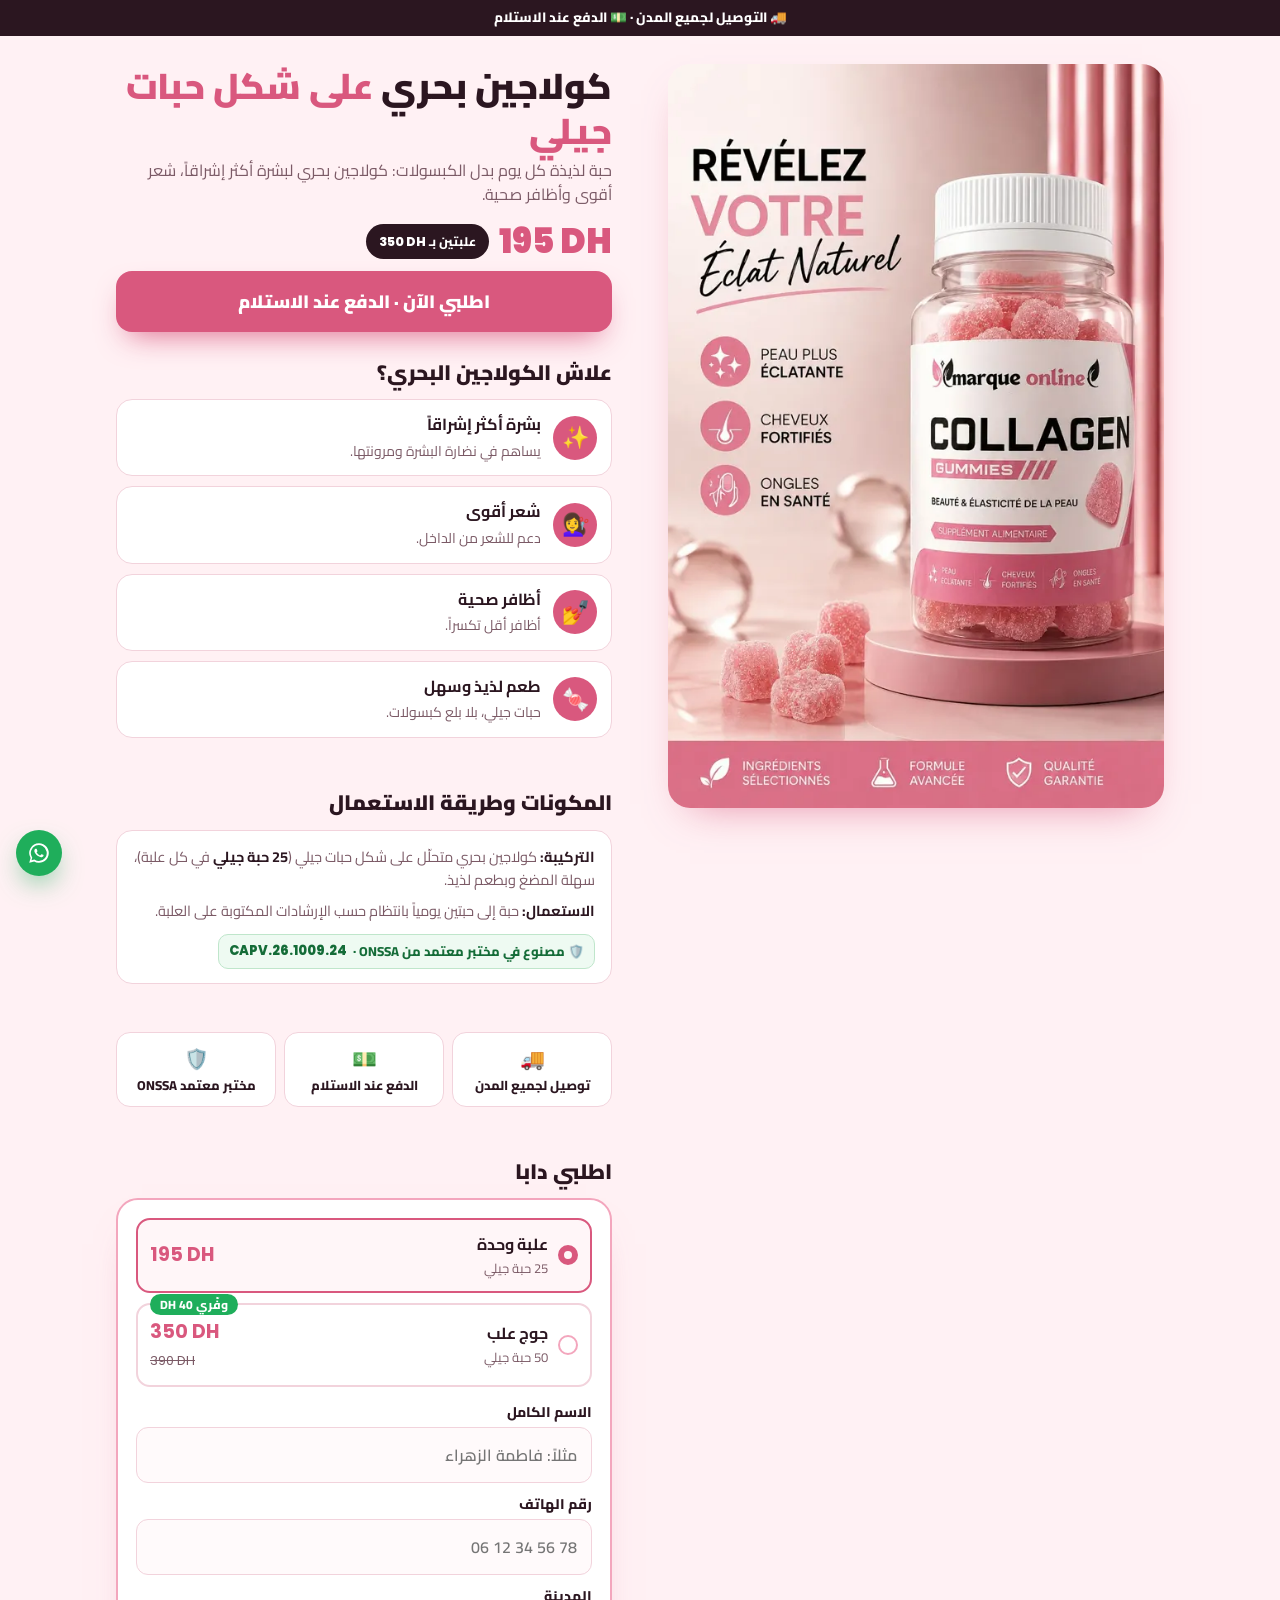
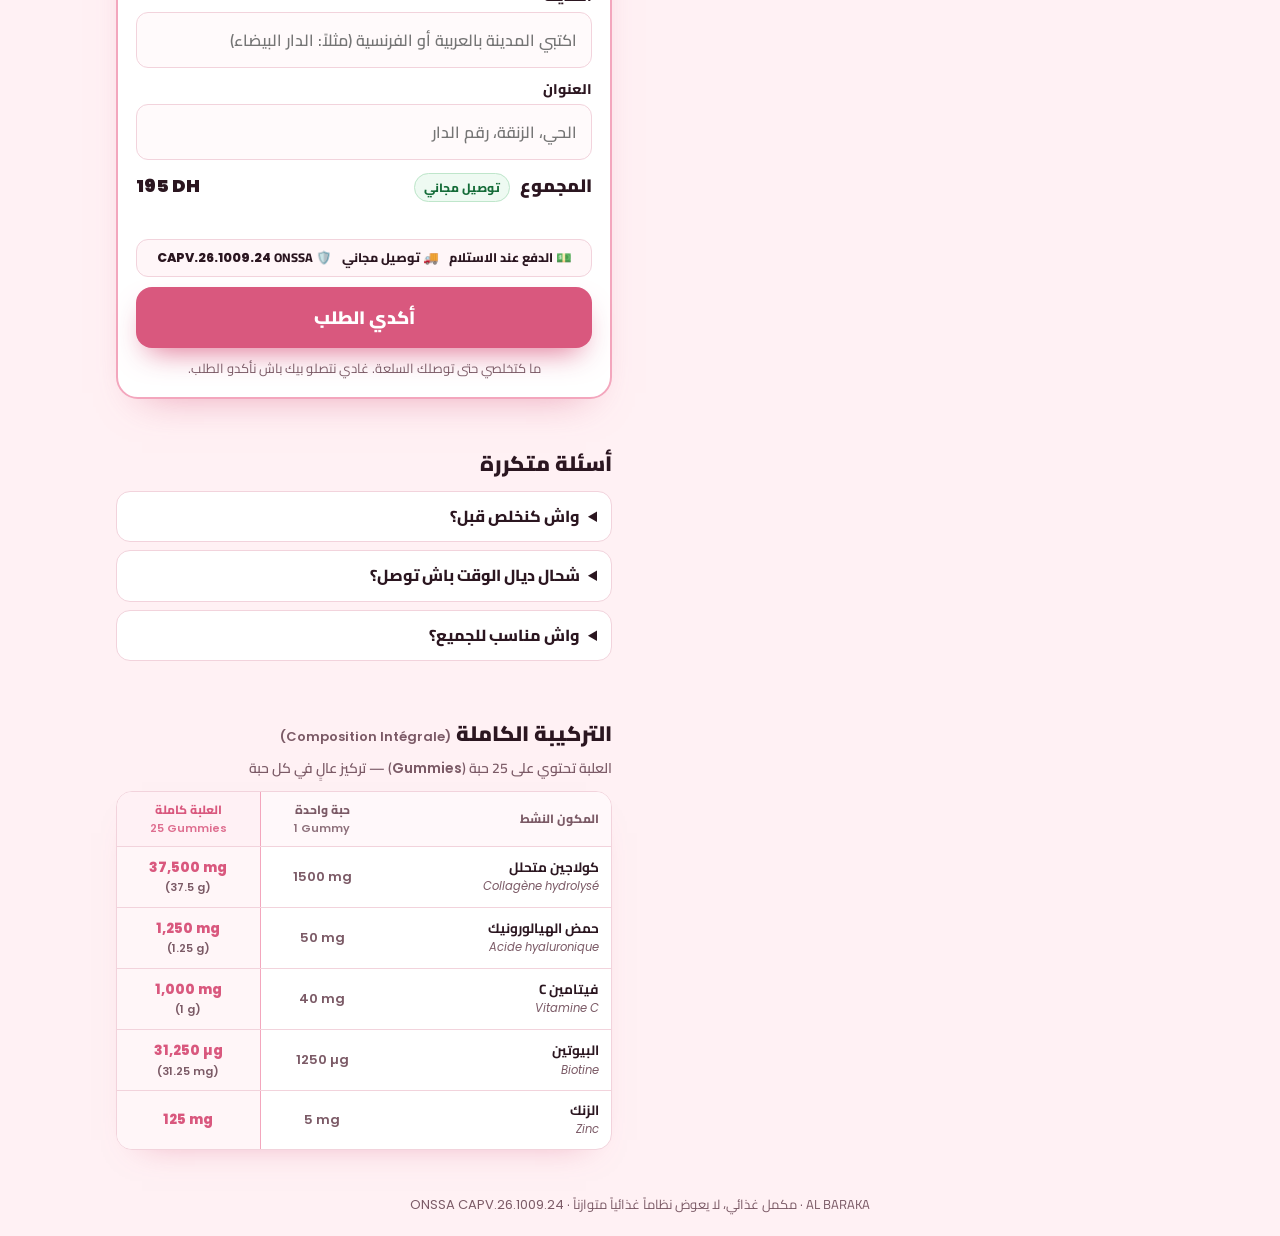
<file: collagene/index.html>
<!doctype html>
<html lang="ar" dir="rtl">
<head>
<meta charset="utf-8">
<meta name="viewport" content="width=device-width,initial-scale=1,viewport-fit=cover">
<meta name="theme-color" content="#d9587e">
<title>كولاجين بحري · 25 حبة جيلي | AL BARAKA</title>
<meta name="description" content="كولاجين بحري على شكل حبات جيلي بطعم لذيذ: للبشرة، الشعر والأظافر. 195 درهم، وعلبتين بـ 350 درهم. الدفع عند الاستلام.">
<meta property="og:type" content="product">
<meta property="og:locale" content="ar_MA">
<meta property="og:url" content="https://wassimcreator.github.io/al-baraka-cosmetique/collagene/">
<meta property="og:title" content="كولاجين بحري · 25 حبة جيلي | AL BARAKA">
<meta property="og:description" content="كولاجين بحري على شكل حبات جيلي بطعم لذيذ: للبشرة، الشعر والأظافر. 195 درهم، وعلبتين بـ 350 درهم. الدفع عند الاستلام.">
<meta property="og:image" content="https://wassimcreator.github.io/al-baraka-cosmetique/collagene/collagen-og.jpg">
<meta name="twitter:card" content="summary_large_image">
<link rel="icon" href="../icon-192.png">
<link rel="preload" as="image" imagesrcset="collagen-mobile.webp 600w, collagen.webp 1024w" imagesizes="(min-width:900px) 512px, 180px" type="image/webp" fetchpriority="high">
<link rel="preconnect" href="https://fonts.googleapis.com"><link rel="preconnect" href="https://fonts.gstatic.com" crossorigin>
<link href="https://fonts.googleapis.com/css2?family=Cairo:wght@400;600;800;900&family=Poppins:wght@600;800&display=swap" rel="stylesheet" media="print" onload="this.media='all'">
<noscript><link href="https://fonts.googleapis.com/css2?family=Cairo:wght@400;600;800;900&family=Poppins:wght@600;800&display=swap" rel="stylesheet"></noscript>
<!-- Meta Pixel Code (AL BARAKA: 4547426528828820) -->
<script>
!function(f,b,e,v,n,t,s){if(f.fbq)return;n=f.fbq=function(){n.callMethod?n.callMethod.apply(n,arguments):n.queue.push(arguments)};if(!f._fbq)f._fbq=n;n.push=n;n.loaded=!0;n.version='2.0';n.queue=[];t=b.createElement(e);t.async=!0;t.src=v;s=b.getElementsByTagName(e)[0];s.parentNode.insertBefore(t,s)}(window,document,'script','https://connect.facebook.net/en_US/fbevents.js');
fbq('init','4547426528828820');
fbq('track','PageView');
fbq('track','ViewContent',{content_ids:['collagene-25'],content_name:'Collagène marin · 25 gommes',content_type:'product',value:195,currency:'MAD'});
</script>
<noscript><img height="1" width="1" style="display:none" src="https://www.facebook.com/tr?id=4547426528828820&ev=PageView&noscript=1"/></noscript>
<!-- End Meta Pixel Code -->
<!-- Microsoft Clarity (zjbldc735u) -->
<script type="text/javascript">
    (function(c,l,a,r,i,t,y){
        c[a]=c[a]||function(){(c[a].q=c[a].q||[]).push(arguments)};
        t=l.createElement(r);t.async=1;t.src="https://www.clarity.ms/tag/"+i;
        y=l.getElementsByTagName(r)[0];y.parentNode.insertBefore(t,y);
    })(window, document, "clarity", "script", "zjbldc735u");
</script>
<style>
:root{--pink:#d9587e;--pink2:#f3a6bd;--blush:#fff1f4;--ink:#2b1620;--muted:#7b5a66;--line:#f2d3dc;--ok:#1fae5b}
html{scroll-behavior:smooth}
*{box-sizing:border-box}
body{margin:0;font-family:Cairo,system-ui,sans-serif;background:var(--blush);color:var(--ink);line-height:1.6;padding-bottom:84px}
.lat{font-family:Poppins,Cairo,sans-serif;direction:ltr;display:inline-block}
.wrap{max-width:520px;margin:0 auto;padding:0 16px}
.bar{background:var(--ink);color:#fff;text-align:center;font-weight:800;font-size:13.5px;padding:7px 12px}
.hero{padding:10px 0 4px;text-align:center}
.hero img{width:auto;max-width:100%;max-height:270px;height:auto;object-fit:contain;margin:0 auto;display:block;border-radius:18px;box-shadow:0 18px 40px -22px rgba(217,88,126,.7)}
h1{font-size:24px;line-height:1.25;margin:10px 0 4px;font-weight:900}
h1 span{color:var(--pink)}
.lead{color:var(--muted);margin:0 0 10px;font-size:14.5px;line-height:1.5}
.price{display:flex;align-items:center;gap:10px;flex-wrap:wrap;margin:4px 0 12px}
.price b{font-size:30px;color:var(--pink);font-weight:900;line-height:1}
.price s{color:var(--muted);font-size:16px}
.chip{background:var(--ink);color:#fff;border:0;border-radius:30px;padding:6px 13px;font:800 12.5px Cairo,sans-serif;cursor:pointer;touch-action:manipulation}
.cta{display:block;width:100%;text-align:center;background:var(--pink);color:#fff;font:900 18px Cairo,sans-serif;border:0;border-radius:16px;padding:14px;text-decoration:none;cursor:pointer;box-shadow:0 14px 30px -12px rgba(217,88,126,.9)}
[hidden]{display:none !important}
.cta:disabled{opacity:.75;cursor:wait}
.cta .spin{display:inline-block;width:16px;height:16px;border:2.5px solid rgba(255,255,255,.35);border-top-color:#fff;border-radius:50%;animation:sp .7s linear infinite;vertical-align:-3px;margin-inline-end:8px}
@keyframes sp{to{transform:rotate(360deg)}}
.cta-wa{background:var(--ok);box-shadow:0 12px 26px -10px rgba(31,174,91,.8);margin-top:8px;font-size:16px;padding:12px}
section{margin:24px 0}
h2{font-size:21px;margin:0 0 10px;font-weight:900}
.ben{display:grid;gap:10px}
.ben div{display:flex;gap:12px;align-items:center;background:#fff;border:1px solid var(--line);border-radius:16px;padding:12px 14px}
.ben i{flex:none;width:44px;height:44px;border-radius:50%;background:var(--pink);color:#fff;display:grid;place-items:center;font-style:normal;font-size:22px}
.ben b{display:block}
.ben small{color:var(--muted);font-size:14px}
.ing-box{background:#fff;border:1px solid var(--line);border-radius:16px;padding:14px 16px;display:grid;gap:8px}
.ing-box p{margin:0;font-size:14.5px;color:var(--muted)}
.ing-box b{color:var(--ink)}
.onssa-tag{display:inline-flex;align-items:center;gap:6px;background:#eefaf2;color:#146c38;border:1px solid #bfe6cb;border-radius:10px;padding:6px 10px;font-size:13px;font-weight:800;margin-top:4px;width:fit-content}
.comp-sub{margin:-4px 0 12px;font-size:14px;color:var(--muted);font-weight:600}
.comp-card{background:#fff;border:1px solid var(--line);border-radius:16px;overflow:hidden;box-shadow:0 16px 34px -26px rgba(217,88,126,.55)}
.comp-tbl{width:100%;border-collapse:collapse;table-layout:fixed}
.comp-tbl th,.comp-tbl td{padding:10px 8px;border-bottom:1px solid var(--line);vertical-align:middle}
.comp-tbl tr:last-child td{border-bottom:0}
.comp-tbl thead th{background:#fff8fa;font-size:12px;font-weight:800;color:var(--muted);text-align:center;line-height:1.35}
.comp-tbl thead th:first-child{text-align:right;width:46%;padding-inline-start:12px}
.comp-tbl thead th:nth-child(2){width:25%}
.comp-tbl thead th:nth-child(3){width:29%;background:#fff1f5;color:var(--pink);border-inline-start:1px solid var(--pink2)}
.comp-tbl thead th small{display:block;font-size:11px;font-weight:600;opacity:.85;margin-top:2px}
.comp-tbl tbody td:first-child{padding-inline-start:12px;text-align:right}
.comp-tbl tbody td:first-child b{display:block;font-size:13.5px;color:var(--ink);line-height:1.35}
.comp-tbl tbody td:first-child em{display:block;font-style:italic;font-size:11.5px;color:var(--muted);font-family:Poppins,Cairo,sans-serif;direction:ltr;unicode-bidi:plaintext;text-align:right;margin-top:1px}
.comp-tbl tbody td:nth-child(2){text-align:center;font-size:13px;font-weight:600;color:var(--muted)}
.comp-tbl tbody td:nth-child(3){text-align:center;font-size:13.5px;font-weight:800;color:var(--pink);background:#fff6f8;border-inline-start:1px solid var(--pink2)}
.comp-tbl tbody td:nth-child(3) small{display:block;font-size:11px;font-weight:600;color:var(--muted);margin-top:1px}
.comp-fr{font-size:13px;font-weight:600;color:var(--muted);margin-inline-start:4px}
.trust{display:grid;grid-template-columns:repeat(3,1fr);gap:8px;text-align:center;font-size:12.5px;font-weight:800}
.trust div{background:#fff;border:1px solid var(--line);border-radius:14px;padding:10px 6px}
.trust span{display:block;font-size:20px}
.box{background:#fff;border-radius:22px;padding:18px;border:2px solid var(--pink2);box-shadow:0 20px 40px -26px rgba(217,88,126,.6)}
.opts{display:grid;gap:10px;margin-bottom:14px}
.opts label{cursor:pointer;position:relative;display:block}
.opts input{position:absolute;opacity:0}
.o{display:flex;align-items:center;gap:10px;border:2px solid var(--line);border-radius:14px;padding:12px;position:relative}
.opts input:checked+.o{border-color:var(--pink);background:#fff6f8}
.dot{flex:none;width:20px;height:20px;border-radius:50%;border:2px solid var(--pink2)}
.opts input:checked+.o .dot{border:6px solid var(--pink)}
.o .t{flex:1}.o .t small{display:block;color:var(--muted);font-size:13px}
.o .pr{text-align:left}.o .pr b{display:block;font-size:19px;color:var(--pink)}.o .pr s{color:var(--muted);font-size:13px}
.save{position:absolute;top:-11px;left:12px;background:var(--ok);color:#fff;font-style:normal;font-size:12px;font-weight:800;border-radius:20px;padding:1px 10px}
.field{display:block;margin-bottom:10px}
.field span{display:block;font-weight:800;font-size:14px;margin-bottom:4px}
.field input{width:100%;font:600 16px Cairo,sans-serif;padding:12px 14px;border:1.5px solid var(--line);border-radius:12px;background:#fffafb;color:var(--ink);touch-action:manipulation}
#f input,#f select,#f textarea{font-size:16px;touch-action:manipulation}
button,.cta,.opts label{touch-action:manipulation}
.field input:focus{outline:2px solid var(--pink2);border-color:var(--pink)}
.city-wrap{position:relative;scroll-margin-top:16px}
.city-list{position:absolute;inset-inline:0;top:calc(100% + 4px);z-index:50;list-style:none;margin:0;padding:4px;background:#fff;border:1.5px solid var(--pink2);border-radius:14px;box-shadow:0 16px 36px -12px rgba(43,22,32,.25);max-height:min(220px,34vh);overflow-y:auto;-webkit-overflow-scrolling:touch}
.city-list[hidden]{display:none}
.city-list li{padding:10px 12px;border-radius:10px;cursor:pointer;display:flex;justify-content:space-between;align-items:center;gap:8px;font-size:15px;font-weight:700}
.city-list li:hover,.city-list li.act{background:#fff1f4;color:var(--pink)}
.city-list li small{color:var(--muted);font-weight:600;font-size:13px}
.hp{position:absolute;width:1px;height:1px;opacity:0;overflow:hidden;pointer-events:none}
.sum{display:flex;justify-content:space-between;align-items:center;gap:8px;font-weight:900;font-size:18px;margin:12px 0}
.sum .free{font-size:12px;font-weight:800;color:#146c38;background:#eefaf2;border:1px solid #bfe6cb;border-radius:99px;padding:2px 9px;margin-inline-start:6px}
.cod-trust{display:flex;flex-wrap:wrap;justify-content:center;gap:6px 10px;background:#fff6f8;border:1px solid var(--line);border-radius:12px;padding:8px 10px;margin:0 0 10px;font-size:12.5px;font-weight:800;color:var(--ink);text-align:center}
.err{color:#c0234e;font-weight:800;min-height:1.4em;margin:6px 0;font-size:14.5px}
.note{color:var(--muted);font-size:13px;text-align:center;margin:10px 0 0}
#done{text-align:center}
#done .big{font-size:52px}
details{background:#fff;border:1px solid var(--line);border-radius:14px;margin-bottom:8px}
summary{font-weight:800;cursor:pointer;padding:12px 14px;min-height:44px}
details p{margin:0;padding:0 14px 12px;color:var(--muted)}
footer{text-align:center;color:var(--muted);font-size:13px;padding:20px 0}
.sticky{position:fixed;bottom:0;left:0;right:0;background:#fff;border-top:1px solid var(--line);padding:10px 16px calc(10px + env(safe-area-inset-bottom));display:flex;gap:12px;align-items:center;z-index:30;transition:transform .25s ease,opacity .25s ease}
.sticky.hide{transform:translateY(115%);opacity:0;pointer-events:none}
.sticky .p{font-weight:900;white-space:nowrap}.sticky .p b{color:var(--pink);font-size:20px}
.sticky .cta{padding:12px;font-size:17px}
.waf{position:fixed;bottom:calc(94px + env(safe-area-inset-bottom));inset-inline-end:16px;inset-inline-start:auto;z-index:25;display:grid;place-items:center;width:46px;height:46px;padding:0;background:var(--ok);color:#fff;text-decoration:none;border-radius:50%;box-shadow:0 12px 28px -8px rgba(31,174,91,.75);transition:transform .25s ease,opacity .25s ease;touch-action:manipulation}
.waf.wa-wait{opacity:0;pointer-events:none}
.waf.hide{transform:translateY(140%);opacity:0;pointer-events:none}
.waf svg{width:24px;height:24px}
@media (min-width:900px){
  body{padding-bottom:0}
  .wrap{max-width:1080px;display:grid;grid-template-columns:minmax(0,1fr) minmax(0,1fr);column-gap:56px;align-items:start;padding-top:28px}
  .wrap>*{grid-column:2}
  .hero{grid-column:1;grid-row:1/span 14;position:sticky;top:24px;padding:0}
  .hero img{width:100%;max-height:none;border-radius:22px}
  h1{font-size:36px;margin-top:0}
  .lead{font-size:16px;margin-bottom:14px}
  .price b{font-size:34px}
  .trust{grid-template-columns:repeat(3,1fr);font-size:13px}
  .sticky{display:none}
  .waf{bottom:24px}
}
</style>
</head>
<body>
<div class="bar">🚚 التوصيل لجميع المدن · 💵 الدفع عند الاستلام</div>
<main class="wrap">
  <div class="hero"><img src="collagen-mobile.webp" srcset="collagen-mobile.webp 600w, collagen.webp 1024w" sizes="(min-width:900px) 512px, 180px" alt="كولاجين بحري، 25 حبة جيلي" width="1024" height="1536" fetchpriority="high"></div>
  <h1>كولاجين بحري <span>على شكل حبات جيلي</span></h1>
  <p class="lead">حبة لذيذة كل يوم بدل الكبسولات: كولاجين بحري لبشرة أكثر إشراقاً، شعر أقوى وأظافر صحية.</p>
  <div class="price"><b><span class="lat">195 DH</span></b><button type="button" class="chip" id="duoChip">علبتين بـ <span class="lat">350 DH</span></button></div>
  <a class="cta" href="#order" data-ev="InitiateCheckout">اطلبي الآن · الدفع عند الاستلام</a>

  <section>
    <h2>علاش الكولاجين البحري؟</h2>
    <div class="ben">
      <div><i>✨</i><span><b>بشرة أكثر إشراقاً</b><small>يساهم في نضارة البشرة ومرونتها.</small></span></div>
      <div><i>💇‍♀️</i><span><b>شعر أقوى</b><small>دعم للشعر من الداخل.</small></span></div>
      <div><i>💅</i><span><b>أظافر صحية</b><small>أظافر أقل تكسراً.</small></span></div>
      <div><i>🍬</i><span><b>طعم لذيذ وسهل</b><small>حبات جيلي، بلا بلع كبسولات.</small></span></div>
    </div>
  </section>

  <section>
    <h2>المكونات وطريقة الاستعمال</h2>
    <div class="ing-box">
      <p><b>التركيبة:</b> كولاجين بحري متحلّل على شكل حبات جيلي (<b>25 حبة جيلي</b> في كل علبة)، سهلة المضغ وبطعم لذيذ.</p>
      <p><b>الاستعمال:</b> حبة إلى حبتين يومياً بانتظام حسب الإرشادات المكتوبة على العلبة.</p>
      <div class="onssa-tag">🛡️ مصنوع في مختبر معتمد من ONSSA · <span class="lat">CAPV.26.1009.24</span></div>
    </div>
  </section>

  <section class="trust">
    <div><span>🚚</span>توصيل لجميع المدن</div>
    <div><span>💵</span>الدفع عند الاستلام</div>
    <div><span>🛡️</span>مختبر معتمد ONSSA</div>
  </section>

  <section id="order">
    <h2>اطلبي دابا</h2>
    <form class="box" id="f" novalidate>
      <div class="opts">
        <label><input type="radio" name="q" value="1" checked><span class="o"><i class="dot"></i><span class="t"><b>علبة وحدة</b><small>25 حبة جيلي</small></span><span class="pr"><b class="lat">195 DH</b></span></span></label>
        <label><input type="radio" name="q" value="2"><span class="o"><em class="save">وفّري 40 DH</em><i class="dot"></i><span class="t"><b>جوج علب</b><small>50 حبة جيلي</small></span><span class="pr"><b class="lat">350 DH</b><s class="lat">390 DH</s></span></span></label>
      </div>
      <label class="field"><span>الاسم الكامل</span><input name="nom" autocomplete="name" required placeholder="مثلاً: فاطمة الزهراء"></label>
      <label class="field"><span>رقم الهاتف</span><input name="tel" type="tel" inputmode="tel" autocomplete="tel" required placeholder="06 12 34 56 78" dir="ltr" style="text-align:right"></label>
      <div class="field city-wrap">
        <label for="ville"><span>المدينة</span></label>
        <input id="ville" name="ville" autocomplete="off" required placeholder="اكتبي المدينة بالعربية أو الفرنسية (مثلاً: الدار البيضاء)" aria-autocomplete="list" aria-controls="cityList" aria-expanded="false">
        <ul class="city-list" id="cityList" role="listbox" hidden></ul>
      </div>
      <label class="field"><span>العنوان</span><input name="adresse" autocomplete="street-address" required placeholder="الحي، الزنقة، رقم الدار"></label>
      <input class="hp" name="website_url_check" id="hpField" tabindex="-1" autocomplete="new-password" readonly aria-hidden="true">
      <div class="sum"><span>المجموع <span class="free">توصيل مجاني</span></span><span class="lat" id="tot">195 DH</span></div>
      <p class="err" id="err" role="alert"></p>
      <a class="cta cta-wa" id="waFallback" href="#" target="_blank" rel="noopener noreferrer" hidden>💬 أرسلي الطلب عبر واتساب</a>
      <div class="cod-trust"><span>💵 الدفع عند الاستلام</span><span>🚚 توصيل مجاني</span><span>🛡️ ONSSA <span class="lat">CAPV.26.1009.24</span></span></div>
      <button class="cta" type="submit" id="submitBtn">أكدي الطلب</button>
      <p class="note">ما كتخلصي حتى توصلك السلعة. غادي نتصلو بيك باش نأكدو الطلب.</p>
    </form>
    <div class="box" id="done" hidden>
      <div class="big">🎉</div>
      <h2>شكراً! توصلنا بالطلب ديالك</h2>
      <p>غادي يتصل بيك فريقنا قريباً باش يأكد الطلب والعنوان. خلي التلفون قريب منك.</p>
    </div>
  </section>

  <section>
    <h2>أسئلة متكررة</h2>
    <details><summary>واش كنخلص قبل؟</summary><p>لا، كتخلصي غير ملي توصلك السلعة لباب الدار.</p></details>
    <details><summary>شحال ديال الوقت باش توصل؟</summary><p>غالباً بين 24 و72 ساعة حسب المدينة.</p></details>
    <details><summary>واش مناسب للجميع؟</summary><p>هذا مكمل غذائي. إلا كنتي حامل، مرضعة أو كتاخدي دواء، سولي الطبيب ديالك قبل.</p></details>
  </section>

  <section aria-labelledby="compTitle">
    <h2 id="compTitle">التركيبة الكاملة <span class="comp-fr lat">(Composition Intégrale)</span></h2>
    <p class="comp-sub">العلبة تحتوي على 25 حبة (<span class="lat">Gummies</span>) — تركيز عالٍ في كل حبة</p>
    <div class="comp-card">
      <table class="comp-tbl">
        <thead>
          <tr>
            <th scope="col">المكون النشط</th>
            <th scope="col">حبة واحدة<small class="lat">1 Gummy</small></th>
            <th scope="col">العلبة كاملة<small class="lat">25 Gummies</small></th>
          </tr>
        </thead>
        <tbody>
          <tr>
            <td><b>كولاجين متحلل</b><em>Collagène hydrolysé</em></td>
            <td><span class="lat">1500 mg</span></td>
            <td><span class="lat">37,500 mg</span><small class="lat">(37.5 g)</small></td>
          </tr>
          <tr>
            <td><b>حمض الهيالورونيك</b><em>Acide hyaluronique</em></td>
            <td><span class="lat">50 mg</span></td>
            <td><span class="lat">1,250 mg</span><small class="lat">(1.25 g)</small></td>
          </tr>
          <tr>
            <td><b>فيتامين C</b><em>Vitamine C</em></td>
            <td><span class="lat">40 mg</span></td>
            <td><span class="lat">1,000 mg</span><small class="lat">(1 g)</small></td>
          </tr>
          <tr>
            <td><b>البيوتين</b><em>Biotine</em></td>
            <td><span class="lat">1250 µg</span></td>
            <td><span class="lat">31,250 µg</span><small class="lat">(31.25 mg)</small></td>
          </tr>
          <tr>
            <td><b>الزنك</b><em>Zinc</em></td>
            <td><span class="lat">5 mg</span></td>
            <td><span class="lat">125 mg</span></td>
          </tr>
        </tbody>
      </table>
    </div>
  </section>
</main>
<footer>AL BARAKA · مكمل غذائي، لا يعوض نظاماً غذائياً متوازناً · <span class="lat">ONSSA CAPV.26.1009.24</span></footer>

<div class="sticky" id="stickyBar"><span class="p"><b class="lat">195 DH</b></span><a class="cta" href="#order" data-ev="InitiateCheckout">اطلبي الآن</a></div>
<a class="waf wa-wait" id="waFloat" data-wa="سلام، بغيت نعرف كثر على الكولاجين البحري" data-ev="Contact" target="_blank" rel="noopener noreferrer" aria-label="تواصل معنا عبر واتساب"><svg viewBox="0 0 32 32" fill="currentColor" aria-hidden="true"><path d="M16 3a13 13 0 0 0-11.2 19.6L3 29l6.6-1.7A13 13 0 1 0 16 3zm0 23.6c-2 0-4-.5-5.7-1.6l-.4-.2-3.9 1 1-3.8-.3-.4A10.6 10.6 0 1 1 16 26.6zm5.8-7.9c-.3-.2-1.9-.9-2.2-1-.3-.1-.5-.2-.7.2l-1 1.2c-.2.2-.4.2-.7.1a8.7 8.7 0 0 1-4.3-3.8c-.3-.6.3-.5 1-1.7.1-.2 0-.4 0-.5l-1-2.4c-.3-.6-.5-.5-.7-.5h-.6c-.2 0-.5.1-.8.4-.3.3-1 1-1 2.5s1.1 2.9 1.2 3.1c.2.2 2.1 3.2 5.1 4.5 1.9.8 2.6.9 3.6.7.6-.1 1.9-.8 2.1-1.5.3-.7.3-1.4.2-1.5-.1-.1-.3-.2-.6-.4z"/></svg></a>

<script>
const CONFIG = {
  whatsapp: '212706828446',
  metaPixel: '4547426528828820',
  contentId: 'collagene-25',
  name: 'Collagène marin · 25 gommes',
  prices: {1: 195, 2: 350},
  script: 'https://script.google.com/macros/s/AKfycbw9bqHm5sMdjRlY6XCopMk5S5Fnhsn74mLirwllox8x_ef28kxWh0Ja46yyI-K9q96yYA/exec'
};

// Arabic <-> French Moroccan city alias map (60+ top cities + common Darja variants)
const AR_CITY_LIST = [
  ['Casablanca','الدار البيضاء',['دار البيضاء','كازا','كازابلانكا']],
  ['Rabat','الرباط',['رباط']],
  ['Salé','سلا',[]],
  ['Sala Al Jadida','سلا الجديدة',[]],
  ['Tanger','طنجة',['طنجه']],
  ['Marrakech','مراكش',[]],
  ['Fès','فاس',[]],
  ['Meknès','مكناس',[]],
  ['Agadir','أكادير',['اكادير','أڭادير','اغادير']],
  ['Oujda','وجدة',['وجده']],
  ['Kénitra','القنيطرة',['قنيطرة','القنيطره','قنيطره']],
  ['Tétouan','تطوان',[]],
  ['Mohammedia','المحمدية',['محمدية','المحمديه']],
  ['Safi','آسفي',['اسفي','اصفي']],
  ['El Jadida','الجديدة',['جديدة','الجديده']],
  ['Beni Mellal','بني ملال',[]],
  ['Nador','الناظور',['ناظور','الناضور','ناضور']],
  ['Taza','تازة',['تازه']],
  ['Settat','سطات',[]],
  ['Berrechid','برشيد',[]],
  ['Khouribga','خريبكة',['خريبكه','خريبڭة']],
  ['Laâyoune','العيون',['عيون']],
  ['Dakhla','الداخلة',['داخلة','الداخله']],
  ['Larache','العرائش',['عرائش']],
  ['Ksar El Kebir','القصر الكبير',['قصر الكبير']],
  ['Al Hoceima','الحسيمة',['حسيمة','الحسيمه']],
  ['Taroudant','تارودانت',[]],
  ['Inezgane','إنزكان',['انزكان','انزڭان']],
  ['Ait Melloul','آيت ملول',['ايت ملول']],
  ['Témara','تمارة',['تماره']],
  ['Essaouira','الصويرة',['صويرة','الصويره']],
  ['Ouarzazate','ورزازات',[]],
  ['Errachidia','الراشيدية',['راشيدية','الرشيدية','الراشيديه']],
  ['Guelmim','كلميم',['ڭلميم']],
  ['Tiznit','تيزنيت',['تزنيت']],
  ['Chefchaouen','شفشاون',['الشاون','شاون']],
  ['Taourirt','تاوريرت',[]],
  ['Berkane','بركان',[]],
  ['Sidi Kacem','سيدي قاسم',[]],
  ['Sidi Slimane','سيدي سليمان',[]],
  ['Youssoufia','اليوسفية',['يوسفية','اليوسفيه']],
  ['Benguerir','بن جرير',['بنجرير','بن ڭرير']],
  ['El Kelaa des Sraghna','قلعة السراغنة',['قلعه السراغنه']],
  ['Khénifra','خنيفرة',['خنيفره']],
  ['Fquih Ben Salah','الفقيه بن صالح',['فقيه بن صالح']],
  ['Sidi Bennour','سيدي بنور',[]],
  ['Oulad Teima','أولاد تايمة',['اولاد تايمة','ولاد تايمة']],
  ['Tiflet','تيفلت',[]],
  ['Khémisset','الخميسات',['خميسات']],
  ['Ifrane','إفران',['افران']],
  ['Azrou','أزرو',['ازرو']],
  ['Sefrou','صفرو',[]],
  ['Ouazzane','وزان',[]],
  ['Fnideq','الفنيدق',['فنيدق']],
  ["M'diq",'المضيق',['مضيق']],
  ['Martil','مرتيل',[]],
  ['Asilah','أصيلة',['اصيلة','اصيله']],
  ['Bouznika','بوزنيقة',['بوزنيقه']],
  ['Skhirat','الصخيرات',['صخيرات']],
  ['Benslimane','بنسليمان',[]],
  ['Smara','السمارة',['سمارة']],
  ['Tan-Tan','طانطان',['طان طان']],
  ['Zagora','زاكورة',['زاڭورة','زاكوره']],
  ['Tinghir','تنغير',[]],
  ['Midelt','ميدلت',[]],
  ['Guercif','جرسيف',['ڭرسيف']],
  ['Driouch','الدريوش',['دريوش']],
  ['El Aroui','العروي',['عروي']],
  ['Azemmour','أزمور',['ازمور']],
  ['Oued Zem','وادي زم',['واد زم']],
  ['Bejaad','أبي الجعد',['بجعد']],
  ['Azilal','أزيلال',['ازيلال']],
  ['Demnate','دمنات',[]],
  ['Chichaoua','شيشاوة',['شيشاوه']],
  ['Biougra','بيوكرى',['بيوڭرى','بيوكري']],
  ['Dcheira','الدشيرة',['دشيرة']],
  ['Bouskoura','بوسكورة',['بوسكوره']],
  ['Dar Bouazza','دار بوعزة',['دار بوعزه']],
  ['Souk El Arbaa','سوق الأربعاء',['سوق الاربعاء']],
  ['Sidi Yahya El Gharb','سيدي يحيى الغرب',['سيدي يحيي الغرب']]
];

const track = (ev, data, opts) => { try { if (window.fbq) opts ? fbq('track', ev, data || {}, opts) : fbq('track', ev, data || {}); } catch (e) {} };
const waLink = txt => 'https://api.whatsapp.com/send?phone=' + CONFIG.whatsapp + '&text=' + encodeURIComponent(txt);
const getCookie = n => { const m = document.cookie.match(new RegExp('(?:^|; )' + n + '=([^;]*)')); return m ? decodeURIComponent(m[1]) : ''; };
const qs = new URLSearchParams(location.search);
let fallbackFbp = '';
const getFbp = () => {
  const c = getCookie('_fbp');
  if (c) return c;
  if (!fallbackFbp) fallbackFbp = 'fb.1.' + Date.now() + '.' + Math.floor(1000000000 + Math.random() * 9000000000);
  return fallbackFbp;
};
const getFbc = () => {
  const c = getCookie('_fbc');
  if (c) return c;
  const fbclid = qs.get('fbclid');
  return fbclid ? ('fb.1.' + Date.now() + '.' + fbclid) : '';
};

// Optional manual WhatsApp links open in a new tab so users never lose the landing page
document.querySelectorAll('[data-wa]').forEach(a => { a.href = waLink(a.dataset.wa); a.target = '_blank'; a.rel = 'noopener noreferrer'; });

const f = document.getElementById('f'), tot = document.getElementById('tot'), err = document.getElementById('err');
const stickyBar = document.getElementById('stickyBar'), waFloat = document.getElementById('waFloat');
const stickyP = stickyBar.querySelector('.p b'), submitBtn = document.getElementById('submitBtn'), waFallback = document.getElementById('waFallback');
const qty = () => +f.q.value;
f.querySelectorAll('input[name=q]').forEach(r => r.addEventListener('change', () => { tot.textContent = stickyP.textContent = CONFIG.prices[qty()] + ' DH'; }));

let isSubmitting = false;

// InitiateCheckout once per session (CTA click, duo chip, or first form focus)
let icSent = false;
const fireIC = () => {
  if (icSent) return;
  icSent = true;
  const q = qty();
  track('InitiateCheckout', { value: CONFIG.prices[q], currency: 'MAD', num_items: q, content_ids: [CONFIG.contentId], content_type: 'product' });
};
document.querySelectorAll('[data-ev]').forEach(a => a.addEventListener('click', () => {
  const ev = a.dataset.ev;
  if (ev === 'InitiateCheckout') fireIC(); else track(ev);
}));

const duoChip = document.getElementById('duoChip');
if (duoChip) duoChip.addEventListener('click', () => {
  const r2 = f.querySelector('input[name="q"][value="2"]');
  if (r2) { r2.checked = true; tot.textContent = stickyP.textContent = CONFIG.prices[2] + ' DH'; }
  fireIC();
  document.getElementById('order').scrollIntoView({ behavior: 'smooth', block: 'start' });
});

// Hide floating sticky bar & WhatsApp bubble while inside #order or while typing in the form
let orderInView = false, formFocused = false;
const syncFloating = () => {
  const hide = orderInView || formFocused;
  stickyBar.classList.toggle('hide', hide);
  waFloat.classList.toggle('hide', hide);
};
setTimeout(() => waFloat.classList.remove('wa-wait'), 1000);
if ('IntersectionObserver' in window) {
  new IntersectionObserver(es => {
    orderInView = es[0].isIntersecting;
    syncFloating();
  }, { threshold: 0.05 }).observe(document.getElementById('order'));
}
f.addEventListener('focusin', () => { formFocused = true; syncFloating(); fireIC(); });
f.addEventListener('focusout', () => setTimeout(() => {
  formFocused = f.contains(document.activeElement);
  syncFloating();
  if (!formFocused) window.scrollTo(window.scrollX, window.scrollY);
}, 80));

// Re-enable submit button, reset lock, and re-sync displayed total if user navigates back (bfcache)
window.addEventListener('pageshow', () => {
  isSubmitting = false;
  submitBtn.disabled = false;
  submitBtn.textContent = 'أكدي الطلب';
  tot.textContent = stickyP.textContent = CONFIG.prices[qty()] + ' DH';
});

// Normalization helpers (Latin + Arabic + Arabic-Indic digits)
const normLat = s => String(s || '').normalize('NFD').replace(/[\u0300-\u036f]/g, '').toUpperCase().replace(/[^A-Z0-9]+/g, ' ').trim();
const normAr = s => String(s || '').replace(/[\u064B-\u065F\u0670\u0640]/g, '').replace(/[أإآٱ]/g, 'ا').replace(/ى/g, 'ي').replace(/\s+/g, ' ').trim();
const toAsciiDigits = s => String(s || '')
  .replace(/[\u0660-\u0669]/g, d => String(d.charCodeAt(0) - 0x0660))
  .replace(/[\u06F0-\u06F9]/g, d => String(d.charCodeAt(0) - 0x06F0));

function normPhone(raw) {
  let s = toAsciiDigits(raw)
    .replace(/[\u200e\u200f\u202a-\u202e\u2066-\u2069\u00a0\s.\-()]/g, '')
    .replace(/[^\d+]/g, '');
  if (s.startsWith('00212')) s = '+212' + s.slice(5);
  const clean = s.replace(/^(\+?212)0([5-7]\d{8})$/, '$1$2');
  const ok = /^(?:\+?212|0)?[5-7]\d{8}$/.test(clean);
  if (!ok) return { ok: false, local: '' };
  const digits = clean.replace(/\D/g, '');
  const local = digits.startsWith('212') ? '0' + digits.slice(3) : (digits.length === 9 ? '0' + digits : digits);
  return { ok: true, local };
}

// Build searchable city index (seeded immediately with AR_CITY_LIST, enriched with 450 Marque Online cities)
const arByLat = {}, latByAr = {};
AR_CITY_LIST.forEach(([fr, ar, alts]) => {
  const k = normLat(fr);
  arByLat[k] = ar;
  [ar, ...alts].forEach(a => { const na = normAr(a); latByAr[na] = fr; latByAr[na.replace(/^ال/, '')] = fr; });
});

let cityItems = AR_CITY_LIST.map(([fr, ar, alts]) => ({
  name: fr, ar, lat: normLat(fr), arTerms: [ar, ...alts].map(normAr)
}));

function mergeMoCities(names) {
  const byLat = new Map();
  cityItems.forEach(it => byLat.set(it.lat, it));
  (names || []).forEach(name => {
    const lat = normLat(name);
    if (!lat) return;
    if (byLat.has(lat)) {
      byLat.get(lat).name = name; // prefer exact Marque Online spelling
    } else {
      const ar = arByLat[lat] || '';
      byLat.set(lat, { name, ar, lat, arTerms: ar ? [normAr(ar)] : [] });
    }
  });
  cityItems = Array.from(byLat.values());
}

fetch(CONFIG.script + '?action=cities').then(r => r.json()).then(d => {
  if (d && Array.isArray(d.cities) && d.cities.length) mergeMoCities(d.cities);
}).catch(() => {});

// Custom searchable dropdown (works reliably in iOS Safari & IG/FB in-app browsers)
const villeInput = document.getElementById('ville'), cityList = document.getElementById('cityList');
function searchCities(q) {
  const qLat = normLat(q), qAr = normAr(q), qArNoAl = qAr.replace(/^ال/, '');
  if (!qLat && !qAr) return cityItems.slice(0, 12);
  const scored = [];
  for (const it of cityItems) {
    let score = 0;
    if (qLat) {
      if (it.lat === qLat) score = 100;
      else if (it.lat.startsWith(qLat)) score = 80;
      else if (it.lat.includes(qLat)) score = 50;
    }
    if (!score && qAr) {
      for (const t of it.arTerms) {
        const tNoAl = t.replace(/^ال/, '');
        if (t === qAr || (qArNoAl && tNoAl === qArNoAl)) { score = 100; break; }
        if (t.startsWith(qAr) || (qArNoAl && tNoAl.startsWith(qArNoAl))) score = Math.max(score, 80);
        else if (t.includes(qAr) || (qArNoAl && tNoAl.includes(qArNoAl))) score = Math.max(score, 50);
      }
    }
    if (score) scored.push([score, it]);
  }
  scored.sort((a, b) => b[0] - a[0] || a[1].name.length - b[1].name.length);
  return scored.slice(0, 12).map(x => x[1]);
}

function renderCityList(items) {
  if (!items.length) { cityList.hidden = true; villeInput.setAttribute('aria-expanded', 'false'); return; }
  cityList.innerHTML = items.map(it =>
    `<li role="option" data-v="${it.name.replace(/"/g, '&quot;')}"><span>${it.ar ? it.ar : it.name}</span><small class="lat">${it.name}</small></li>`
  ).join('');
  cityList.hidden = false;
  villeInput.setAttribute('aria-expanded', 'true');
}

function resolveCity(raw) {
  const v = String(raw || '').trim();
  if (!v) return '';
  const qAr = normAr(v), qArNoAl = qAr.replace(/^ال/, '');
  const aliasFr = latByAr[qAr] || latByAr[qArNoAl];
  const targetLat = normLat(aliasFr || v);
  if (targetLat) {
    const exact = cityItems.find(it => it.lat === targetLat);
    if (exact) return exact.name;
    const compact = targetLat.replace(/\s+/g, '');
    const soft = cityItems.find(it => it.lat.replace(/\s+/g, '') === compact);
    if (soft) return soft.name;
  }
  return aliasFr || v; // never hard-block submission; Apps Script still saves to Sheet
}

let cityInteracting = false, cityTouchStart = null;
const closeCityList = () => { cityList.hidden = true; villeInput.setAttribute('aria-expanded', 'false'); };
const scrollVilleIntoView = () => {
  if (window.innerWidth > 768) return;
  const wrap = villeInput.closest('.city-wrap') || villeInput;
  if (window.visualViewport) {
    const avail = Math.max(130, Math.min(220, Math.floor(window.visualViewport.height * 0.38)));
    cityList.style.maxHeight = avail + 'px';
  }
  wrap.scrollIntoView({ behavior: 'smooth', block: 'start' });
};
villeInput.addEventListener('focus', () => {
  renderCityList(searchCities(villeInput.value));
  setTimeout(scrollVilleIntoView, 120);
});
if (window.visualViewport) {
  window.visualViewport.addEventListener('resize', () => {
    if (document.activeElement === villeInput && !cityList.hidden) scrollVilleIntoView();
  });
}
villeInput.addEventListener('input', () => renderCityList(searchCities(villeInput.value)));
villeInput.addEventListener('blur', () => setTimeout(() => { if (!cityInteracting) { closeCityList(); window.scrollTo(window.scrollX, window.scrollY); } }, 220));
cityList.addEventListener('pointerdown', e => {
  cityInteracting = true;
  cityTouchStart = { x: e.clientX, y: e.clientY };
  if (e.pointerType === 'mouse') e.preventDefault();
});
cityList.addEventListener('pointercancel', () => { cityInteracting = false; cityTouchStart = null; });
cityList.addEventListener('click', e => {
  const li = e.target.closest('li[data-v]');
  cityInteracting = false;
  if (!li) return;
  if (cityTouchStart && Math.hypot(e.clientX - cityTouchStart.x, e.clientY - cityTouchStart.y) > 12) return;
  villeInput.value = li.dataset.v;
  closeCityList();
});

const src = ['utm_source', 'utm_campaign', 'utm_content'].map(k => qs.get(k)).filter(Boolean).join(' / ');
const newOrderId = () => Date.now().toString(36) + Math.random().toString(36).slice(2, 7);
let orderId = newOrderId();

f.addEventListener('submit', async e => {
  e.preventDefault();
  if (isSubmitting) return;
  waFallback.hidden = true;
  const nom = f.nom.value.trim(), adresse = f.adresse.value.trim();
  const phone = normPhone(f.tel.value);
  const villeRaw = f.ville.value.trim();
  if (nom.length < 2 || !phone.ok || villeRaw.length < 2 || adresse.length < 3) {
    err.textContent = 'عافاك عمّري الاسم، رقم هاتف مغربي صحيح (06/07…)، المدينة والعنوان.';
    const firstBad = nom.length < 2 ? f.nom : (!phone.ok ? f.tel : (villeRaw.length < 2 ? f.ville : f.adresse));
    firstBad.focus();
    err.scrollIntoView({ behavior: 'smooth', block: 'nearest' });
    return;
  }
  const ville = resolveCity(villeRaw);
  err.textContent = '';
  const q = qty(), total = CONFIG.prices[q];
  // Same event_id for the browser Lead and the server CAPI Lead: Meta keeps one of the two.
  // It stays the same if the client retries this order, and changes only for a new order.
  const eventId = 'lead_' + orderId;
  isSubmitting = true;
  submitBtn.disabled = true;
  submitBtn.innerHTML = '<span class="spin" aria-hidden="true"></span>جاري الإرسال…';

  const msg = ['طلب جديد · AL BARAKA', 'المنتوج: ' + CONFIG.name,
    'الكمية: ' + q + (q === 2 ? ' علب' : ' علبة'), 'المجموع: ' + total + ' DH · الدفع عند الاستلام',
    'الاسم: ' + nom, 'الهاتف: ' + phone.local, 'المدينة: ' + ville, 'العنوان: ' + adresse,
    src ? 'المصدر: ' + src : ''].filter(Boolean).join('\n');

  let ok = false, serverErr = '';
  const ctrl = typeof AbortController !== 'undefined' ? new AbortController() : null;
  const slowTimer = setTimeout(() => {
    if (isSubmitting) err.textContent = 'جاري تأكيد طلبك، المرجو الانتظار ثواني…';
  }, 5000);
  const abortTimer = ctrl ? setTimeout(() => ctrl.abort(), 20000) : null;
  const hpEl = document.getElementById('hpField');
  try {
    const r = await fetch(CONFIG.script, {
      method: 'POST',
      headers: { 'Content-Type': 'text/plain;charset=utf-8' },
      signal: ctrl ? ctrl.signal : undefined,
      body: JSON.stringify({
        id: orderId,
        event_id: eventId,
        nom,
        tel: phone.local,
        ville,
        adresse,
        q,
        src,
        hp: hpEl ? hpEl.value : '',
        fbp: getFbp(),
        fbc: getFbc(),
        event_source_url: location.href,
        user_agent: navigator.userAgent
      })
    });
    const j = await r.json();
    ok = j && j.ok === true;
    if (!ok && j && j.error) serverErr = String(j.error);
  } catch (_) {
    serverErr = 'network';
  } finally {
    clearTimeout(slowTimer);
    if (abortTimer) clearTimeout(abortTimer);
  }

  if (!ok) {
    isSubmitting = false;
    submitBtn.disabled = false;
    submitBtn.textContent = 'أكدي الطلب';
    if (serverErr === 'too many' || serverErr === 'too many orders this hour') {
      err.textContent = 'وصلتي للحد المسموح من الطلبات دابا. إلا بغيتي تكملي الطلب تواصلي معانا فواتساب:';
    } else if (serverErr === 'missing fields') {
      err.textContent = 'عافاك تأكدي من المعلومات (الاسم، الهاتف، المدينة والعنوان) وعاودي الإرسال.';
    } else if (serverErr === 'busy') {
      err.textContent = 'السيرفر مشغول شوية دابا، عاودي الضغط على "أكدي الطلب" بعد ثواني:';
    } else {
      err.textContent = 'وقع مشكل فالاتصال. تقدري تعاودي المحاولة ولا تصيفطي الطلب مباشرة فواتساب:';
    }
    waFallback.href = waLink(msg);
    waFallback.hidden = false;
    err.scrollIntoView({ behavior: 'smooth', block: 'nearest' });
    return;
  }
  err.textContent = '';

  // Browser LEAD only, once the Apps Script has saved the order. NEVER Purchase here: it is cash on
  // delivery, nobody has paid yet. The Purchase is sent by the script when the row's statut becomes Confirmé (or Livré fallback).
  track('Lead', { currency: 'MAD', value: total }, { eventID: eventId });

  isSubmitting = false;
  orderId = newOrderId();
  f.hidden = true;
  document.getElementById('done').hidden = false;
  document.getElementById('done').scrollIntoView({ block: 'center' });
});
</script>
</body>
</html>
</file>
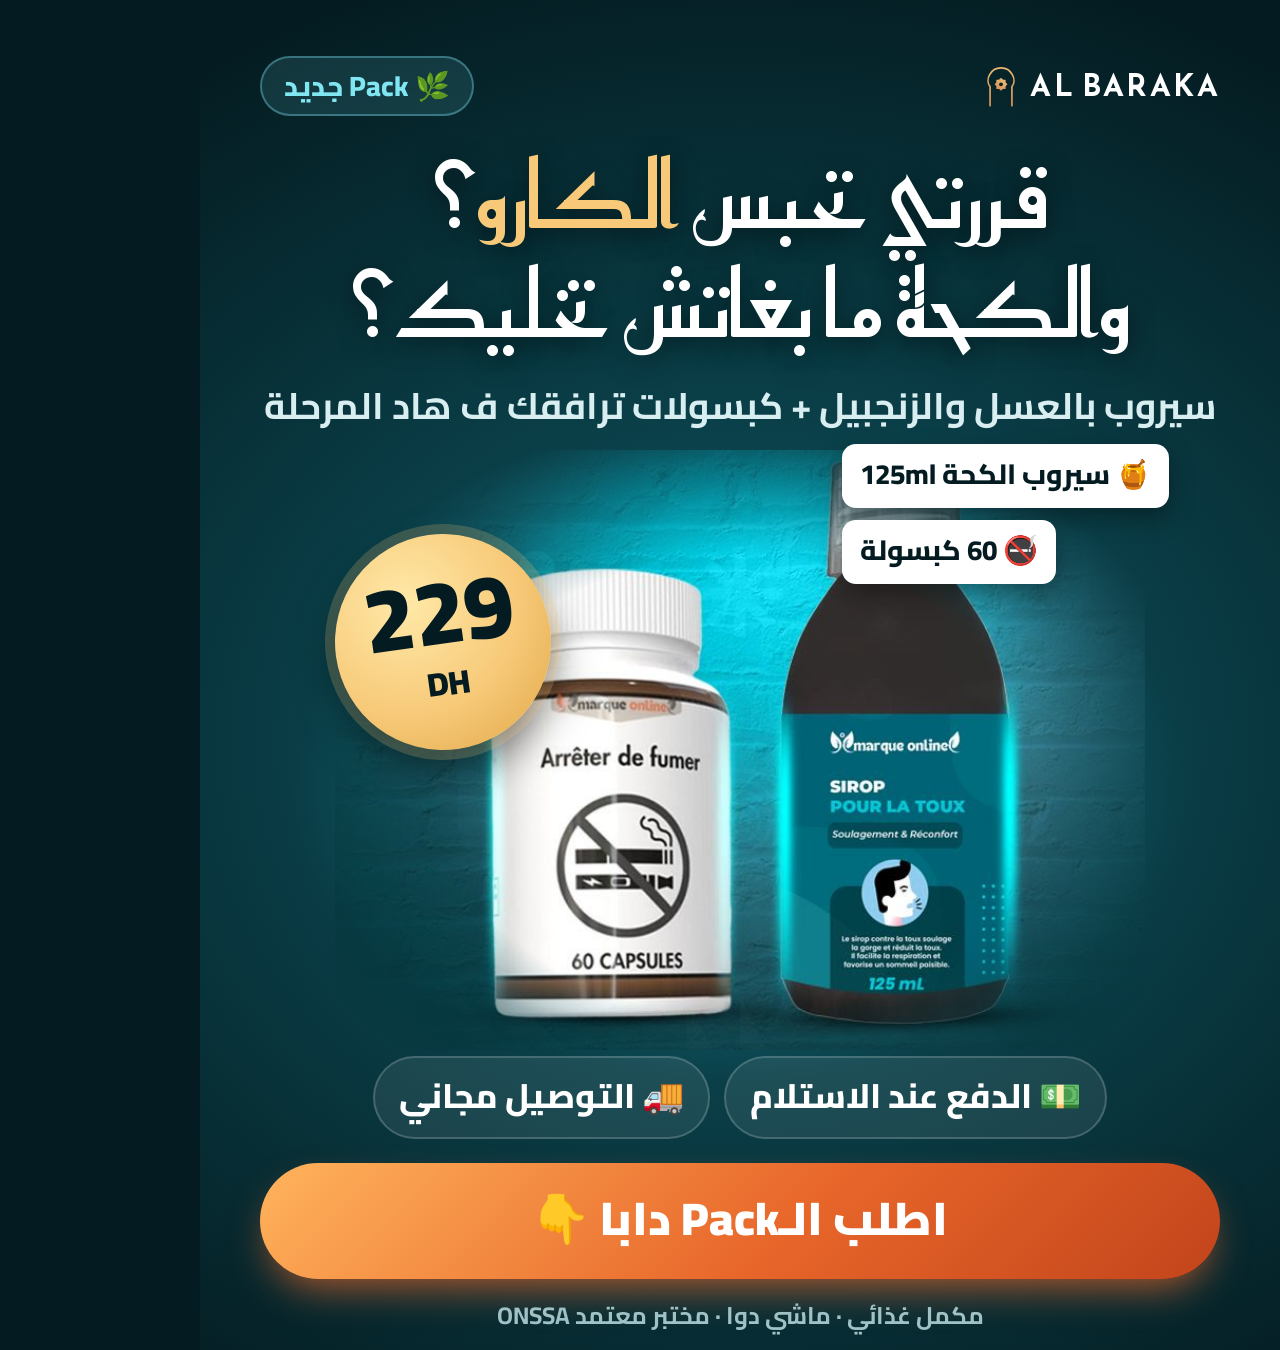
<file: _ads/ad.html>
<!doctype html>
<html lang="ar" dir="rtl">
<head>
<meta charset="utf-8">
<title>AL BARAKA toux ad</title>
<link href="https://fonts.googleapis.com/css2?family=Cairo:wght@700;800;900&family=Reem+Kufi:wght@700&display=block" rel="stylesheet">
<style>
:root{--W:1080px;--H:1350px;--deep:#041c21;--teal:#0a3d46;--teal2:#0f5662;--aqua:#1ec8e0;--aqua2:#7fe6f2;--gold:#f7c978;--ember:#e8662a;
  --hook:92px;--prod:600px;--pill:34px;--cta:46px;--top:56px;--bottom:48px}
*{margin:0;padding:0;box-sizing:border-box}
html,body{width:var(--W);height:var(--H);overflow:hidden;background:var(--deep);font-family:'Cairo',sans-serif;color:#fff}
.ad{position:relative;width:var(--W);height:var(--H);overflow:hidden;background:radial-gradient(90% 60% at 50% 55%,var(--teal2) 0%,var(--teal) 45%,var(--deep) 100%)}
.glow{position:absolute;left:50%;top:58%;width:900px;height:600px;transform:translate(-50%,-50%);background:radial-gradient(closest-side,rgba(30,200,224,.45),transparent);pointer-events:none}
.c{position:absolute;inset:0;padding:var(--top) 60px var(--bottom);display:flex;flex-direction:column;align-items:center}
.c>*{flex-shrink:0}
.head{width:100%;display:flex;justify-content:space-between;align-items:center}
.logo{display:flex;align-items:center;gap:12px;direction:ltr}
.logo svg{width:34px;height:42px}
.logo b{font-family:'Reem Kufi';font-size:30px;letter-spacing:.08em;line-height:1}
.chip{background:rgba(127,230,242,.12);border:2px solid rgba(127,230,242,.35);color:var(--aqua2);font-weight:800;font-size:28px;padding:2px 22px;border-radius:99px}
.hook{margin-top:26px;text-align:center;font-family:'Reem Kufi';font-size:var(--hook);line-height:1.18;text-shadow:0 6px 24px rgba(0,0,0,.5)}
.hook em{font-style:normal;color:var(--gold)}
.sub{margin-top:12px;font-weight:700;font-size:calc(var(--hook)*.4);color:#d8eef1;text-align:center}
.prod{position:relative;width:calc(var(--prod)*1.35);height:var(--prod);margin-top:10px}
.prod .img{position:absolute;inset:0;background:url(../toux/pack.jpg) 50% 100%/calc(var(--prod)*1.9) no-repeat;
  -webkit-mask:radial-gradient(60% 62% at 50% 56%,#000 62%,transparent 100%);mask:radial-gradient(60% 62% at 50% 56%,#000 62%,transparent 100%)}
.badge{position:absolute;left:0;top:14%;width:calc(var(--prod)*.36);aspect-ratio:1;border-radius:50%;background:radial-gradient(circle at 35% 30%,#ffe9a8,var(--gold) 55%,#e0a646);color:var(--deep);display:flex;flex-direction:column;align-items:center;justify-content:center;transform:rotate(-8deg);box-shadow:0 0 0 10px rgba(247,201,120,.2),0 20px 40px rgba(0,0,0,.5)}
.badge b{font-size:calc(var(--prod)*.15);font-weight:900;line-height:.9}
.badge small{font-size:calc(var(--prod)*.055);font-weight:900}
.names{position:absolute;right:-3%;top:-1%;display:flex;flex-direction:column;gap:12px;align-items:flex-end}
.names span{background:#fff;color:var(--deep);font-weight:800;font-size:calc(var(--pill)*.82);padding:4px 18px 8px;border-radius:14px;box-shadow:0 10px 24px rgba(0,0,0,.35)}
.pills{display:flex;gap:14px;justify-content:center;flex-wrap:wrap;margin-top:6px}
.pill{background:rgba(255,255,255,.08);border:2px solid rgba(255,255,255,.18);font-weight:800;font-size:var(--pill);padding:6px 24px 10px;border-radius:99px;white-space:nowrap}
.cta{margin-top:24px;width:100%;border-radius:99px;background:linear-gradient(135deg,#ffb35c,var(--ember) 55%,#c2441b);font-weight:900;font-size:var(--cta);text-align:center;padding:12px 0 18px;box-shadow:0 18px 40px -12px rgba(232,102,42,.8)}
.foot{margin-top:14px;font-weight:700;font-size:24px;color:#9fc2c7}
.square{--W:1080px;--H:1080px;--hook:74px;--prod:450px;--pill:28px;--cta:38px;--top:44px;--bottom:36px}
.square .sub{display:none}
.story{--W:1080px;--H:1920px;--hook:96px;--prod:640px;--pill:34px;--cta:48px;--top:250px;--bottom:350px}
</style>
</head>
<body>
<div class="ad">
  <div class="glow"></div>
  <div class="c">
    <div class="head">
      <div class="logo"><svg viewBox="0 0 160 200"><defs><linearGradient id="g" x1="0" y1="0" x2="0" y2="1"><stop offset="0" stop-color="#e9b872"/><stop offset="1" stop-color="#d9955a"/></linearGradient><mask id="h"><rect width="160" height="200" fill="#fff"/><circle cx="80" cy="92" r="9" fill="#000"/></mask></defs><path d="M28 194 V104 C16 88 15 64 26 46 A61 61 0 0 1 134 46 C145 64 144 88 132 104 V194" fill="none" stroke="url(#g)" stroke-width="8" stroke-linecap="round"/><g mask="url(#h)"><g transform="translate(80 92)" fill="url(#g)"><rect x="-22" y="-22" width="44" height="44" rx="2"/><rect x="-22" y="-22" width="44" height="44" rx="2" transform="rotate(45)"/></g></g></svg><b>AL BARAKA</b></div>
      <div class="chip">🌿 Pack جديد</div>
    </div>
    <div class="hook">قررتي تحبس <em>الكارو</em>؟<br>والكحة ما بغاتش تخليك؟</div>
    <div class="sub">سيروب بالعسل والزنجبيل + كبسولات ترافقك ف هاد المرحلة</div>
    <div class="prod">
      <div class="img"></div>
      <div class="badge"><b>229</b><small>DH</small></div>
      <div class="names"><span>🍯 سيروب الكحة 125ml</span><span>🚭 60 كبسولة</span></div>
    </div>
    <div class="pills"><div class="pill">💵 الدفع عند الاستلام</div><div class="pill">🚚 التوصيل مجاني</div></div>
    <div class="cta">اطلب الـPack دابا 👇</div>
    <div class="foot">مكمل غذائي · ماشي دوا · مختبر معتمد ONSSA</div>
  </div>
</div>
<script>document.documentElement.className=new URLSearchParams(location.search).get('f')||'feed'</script>
</body>
</html>
</file>
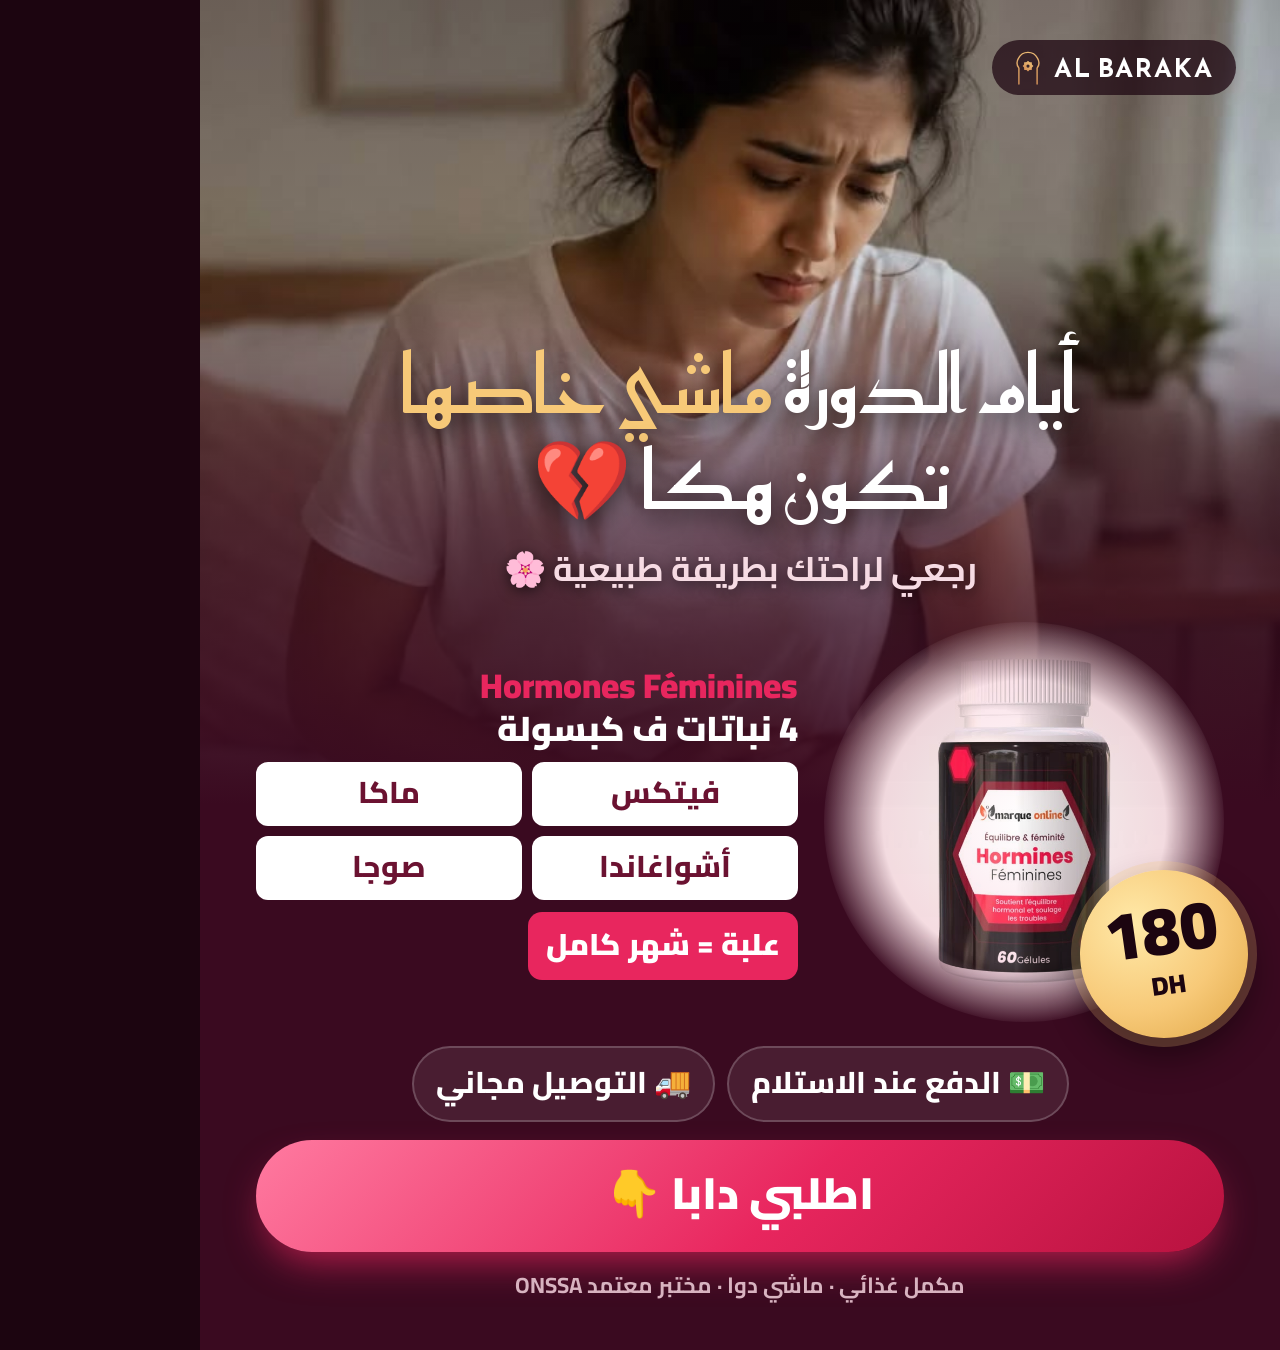
<file: _ads/hormones/ad-femme.html>
<!doctype html>
<html lang="ar" dir="rtl">
<head>
<meta charset="utf-8">
<title>AL BARAKA hormones ad (photo)</title>
<link href="https://fonts.googleapis.com/css2?family=Cairo:wght@600;700;800;900&family=Reem+Kufi:wght@700&display=block" rel="stylesheet">
<style>
:root{--W:1080px;--H:1350px;--deep:#1c0510;--plum:#3a0a20;--wine:#6b1231;--rose:#e8265e;--blush:#ffd6e2;--gold:#f7c978;
  --photo:62%;--hook:80px;--sub:34px;--prod:400px;--chip:30px;--pill:30px;--cta:44px;--pad:56px;--top:0px;--bottom:44px}
*{margin:0;padding:0;box-sizing:border-box}
html,body{width:var(--W);height:var(--H);overflow:hidden;background:var(--deep);font-family:'Cairo',sans-serif;color:#fff}
.ad{position:relative;width:var(--W);height:var(--H);overflow:hidden;background:var(--plum)}
.photo{position:absolute;left:0;right:0;top:var(--top);height:var(--photo);background:url(femme.jpg) 50% 46%/cover}
.photo::after{content:"";position:absolute;inset:0;background:linear-gradient(180deg,rgba(28,5,16,.15) 0%,rgba(28,5,16,0) 30%,rgba(58,10,32,.6) 62%,var(--plum) 96%)}
.logo{position:absolute;top:calc(var(--top) + 40px);right:44px;display:flex;align-items:center;gap:12px;direction:ltr;background:rgba(28,5,16,.72);padding:10px 22px;border-radius:99px;z-index:2}
.logo svg{width:28px;height:35px}
.logo b{font-family:'Reem Kufi';font-size:26px;letter-spacing:.08em;line-height:1}
.c{position:absolute;left:0;right:0;bottom:var(--bottom);padding:0 var(--pad);display:flex;flex-direction:column;align-items:stretch}
.hook{text-align:center;font-family:'Reem Kufi';font-size:var(--hook);line-height:1.2;text-shadow:0 6px 26px rgba(0,0,0,.6)}
.hook em{font-style:normal;color:var(--gold)}
.sub{text-align:center;font-weight:700;font-size:var(--sub);color:#f6dbe3;margin-top:8px;text-shadow:0 3px 14px rgba(0,0,0,.6)}
.row{display:flex;align-items:center;gap:26px;margin-top:22px}
.prod{position:relative;flex:0 0 var(--prod);height:var(--prod)}
.spot{position:absolute;inset:0;border-radius:50%;background:radial-gradient(circle,#fff 0%,#fbe3ea 50%,rgba(240,194,208,0) 72%)}
.img{position:absolute;inset:-4%;background:url(../../hormones/jar.jpg) center/cover;-webkit-mask:radial-gradient(closest-side,#000 70%,transparent 100%);mask:radial-gradient(closest-side,#000 70%,transparent 100%);mix-blend-mode:multiply}
.badge{position:absolute;right:-6%;bottom:-4%;width:calc(var(--prod)*.42);aspect-ratio:1;border-radius:50%;background:radial-gradient(circle at 35% 30%,#ffe9a8,var(--gold) 55%,#e0a646);color:var(--deep);display:flex;flex-direction:column;align-items:center;justify-content:center;transform:rotate(-8deg);box-shadow:0 0 0 9px rgba(247,201,120,.22),0 18px 36px rgba(0,0,0,.45)}
.badge b{font-size:calc(var(--prod)*.17);font-weight:900;line-height:.9}
.badge small{font-size:calc(var(--prod)*.065);font-weight:900}
.info{flex:1;display:flex;flex-direction:column;gap:12px}
.info .t{font-weight:900;font-size:calc(var(--chip)*1.15);line-height:1.25}
.info .t span{color:var(--rose);direction:ltr;unicode-bidi:isolate}
.chips{display:grid;grid-template-columns:1fr 1fr;gap:10px}
.chips span{background:#fff;color:var(--wine);font-weight:800;font-size:var(--chip);padding:2px 10px 6px;border-radius:12px;text-align:center}
.month{align-self:flex-start;background:var(--rose);color:#fff;font-weight:900;font-size:var(--chip);padding:4px 18px 8px;border-radius:14px}
.pills{display:flex;gap:12px;justify-content:center;margin-top:24px}
.pill{background:rgba(255,255,255,.08);border:2px solid rgba(255,255,255,.2);font-weight:800;font-size:var(--pill);padding:6px 22px 10px;border-radius:99px;white-space:nowrap}
.cta{margin-top:18px;border-radius:99px;background:linear-gradient(135deg,#ff7aa0,var(--rose) 55%,#b8123f);font-weight:900;font-size:var(--cta);text-align:center;padding:12px 0 18px;box-shadow:0 18px 40px -12px rgba(232,38,94,.8)}
.foot{margin-top:12px;font-weight:700;font-size:22px;color:#d8b3c0;text-align:center}
.square{--W:1080px;--H:1080px;--photo:56%;--hook:66px;--sub:28px;--prod:300px;--chip:25px;--pill:25px;--cta:36px;--bottom:30px}
.square .row{margin-top:14px}.square .pills{margin-top:14px}.square .cta{margin-top:12px}.square .foot{display:none}
.story{--W:1080px;--H:1920px;--photo:58%;--hook:86px;--sub:36px;--prod:420px;--chip:31px;--pill:31px;--cta:46px;--top:0px;--bottom:350px}
.story .logo{top:260px}
</style>
</head>
<body>
<div class="ad">
  <div class="photo"></div>
  <div class="logo"><svg viewBox="0 0 160 200"><defs><linearGradient id="g" x1="0" y1="0" x2="0" y2="1"><stop offset="0" stop-color="#e9b872"/><stop offset="1" stop-color="#d9955a"/></linearGradient><mask id="h"><rect width="160" height="200" fill="#fff"/><circle cx="80" cy="92" r="9" fill="#000"/></mask></defs><path d="M28 194 V104 C16 88 15 64 26 46 A61 61 0 0 1 134 46 C145 64 144 88 132 104 V194" fill="none" stroke="url(#g)" stroke-width="8" stroke-linecap="round"/><g mask="url(#h)"><g transform="translate(80 92)" fill="url(#g)"><rect x="-22" y="-22" width="44" height="44" rx="2"/><rect x="-22" y="-22" width="44" height="44" rx="2" transform="rotate(45)"/></g></g></svg><b>AL BARAKA</b></div>
  <div class="c">
    <div class="hook">أيام الدورة <em>ماشي خاصها</em><br>تكون هكا 💔</div>
    <div class="sub">رجعي لراحتك بطريقة طبيعية 🌸</div>
    <div class="row">
      <div class="prod"><div class="spot"></div><div class="img"></div><div class="badge"><b>180</b><small>DH</small></div></div>
      <div class="info">
        <div class="t"><span>Hormones Féminines</span><br>4 نباتات ف كبسولة</div>
        <div class="chips"><span>فيتكس</span><span>ماكا</span><span>أشواغاندا</span><span>صوجا</span></div>
        <div class="month">علبة = شهر كامل</div>
      </div>
    </div>
    <div class="pills"><div class="pill">💵 الدفع عند الاستلام</div><div class="pill">🚚 التوصيل مجاني</div></div>
    <div class="cta">اطلبي دابا 👇</div>
    <div class="foot">مكمل غذائي · ماشي دوا · مختبر معتمد ONSSA</div>
  </div>
</div>
<script>document.documentElement.className=new URLSearchParams(location.search).get('f')||'feed'</script>
</body>
</html>
</file>
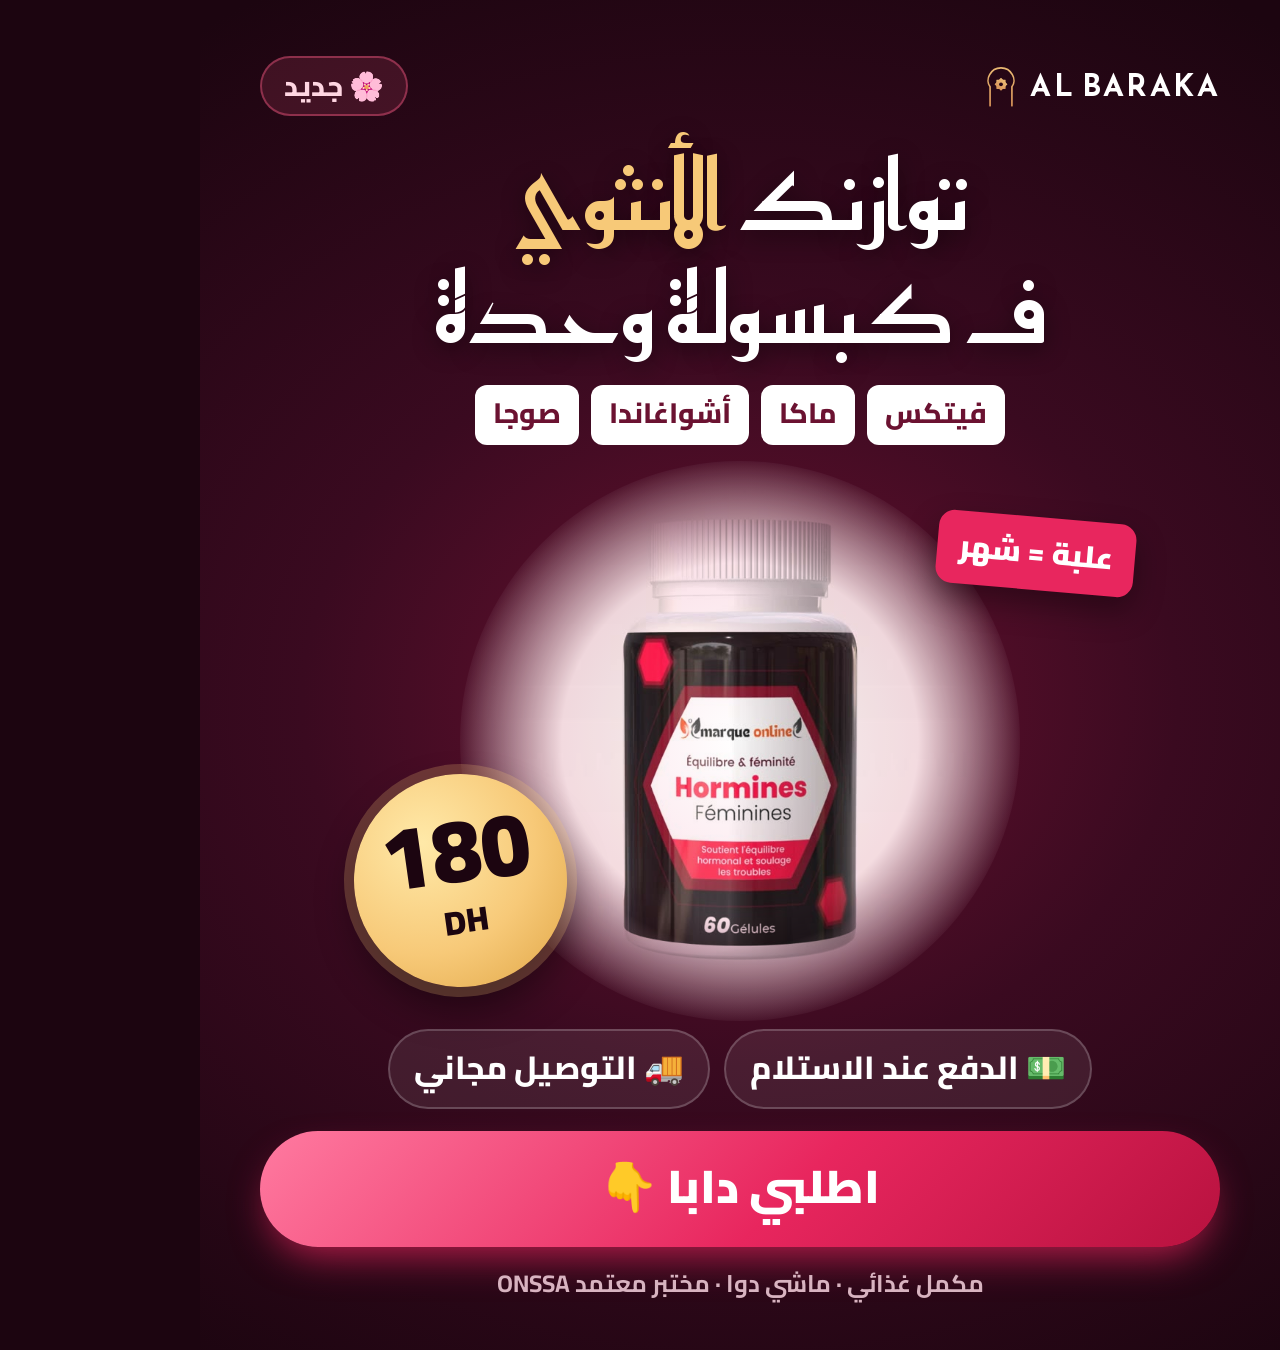
<file: _ads/hormones/ad.html>
<!doctype html>
<html lang="ar" dir="rtl">
<head>
<meta charset="utf-8">
<title>AL BARAKA hormones ad</title>
<link href="https://fonts.googleapis.com/css2?family=Cairo:wght@600;700;800;900&family=Reem+Kufi:wght@700&display=block" rel="stylesheet">
<style>
:root{--W:1080px;--H:1350px;--deep:#1c0510;--plum:#3a0a20;--wine:#6b1231;--rose:#e8265e;--blush:#ffd6e2;--gold:#f7c978;
  --hook:96px;--prod:560px;--pill:32px;--cta:46px;--chip:28px;--top:56px;--bottom:48px}
*{margin:0;padding:0;box-sizing:border-box}
html,body{width:var(--W);height:var(--H);overflow:hidden;background:var(--deep);font-family:'Cairo',sans-serif;color:#fff}
.ad{position:relative;width:var(--W);height:var(--H);overflow:hidden;background:radial-gradient(90% 60% at 50% 52%,var(--wine) 0%,var(--plum) 45%,var(--deep) 100%)}
.c{position:absolute;inset:0;padding:var(--top) 60px var(--bottom);display:flex;flex-direction:column;align-items:center}
.c>*{flex-shrink:0}
.head{width:100%;display:flex;justify-content:space-between;align-items:center}
.logo{display:flex;align-items:center;gap:12px;direction:ltr}
.logo svg{width:34px;height:42px}
.logo b{font-family:'Reem Kufi';font-size:30px;letter-spacing:.08em;line-height:1}
.chip0{background:rgba(255,92,138,.14);border:2px solid rgba(255,92,138,.4);color:var(--blush);font-weight:800;font-size:28px;padding:2px 22px;border-radius:99px}
.hook{margin-top:24px;text-align:center;font-family:'Reem Kufi';font-size:var(--hook);line-height:1.18;text-shadow:0 6px 24px rgba(0,0,0,.45)}
.hook em{font-style:normal;color:var(--gold)}
.chips{display:flex;gap:12px;justify-content:center;flex-wrap:wrap;margin-top:18px}
.chips span{background:#fff;color:var(--wine);font-weight:800;font-size:var(--chip);padding:2px 18px 6px;border-radius:12px}
.prod{position:relative;width:calc(var(--prod)*1.5);height:var(--prod);margin-top:16px}
.spot{position:absolute;left:50%;top:50%;width:var(--prod);height:var(--prod);transform:translate(-50%,-50%);border-radius:50%;background:radial-gradient(circle,#fff 0%,#fbe3ea 45%,rgba(240,194,208,.0) 72%)}
.img{position:absolute;left:50%;top:50%;width:calc(var(--prod)*1.05);height:calc(var(--prod)*1.05);transform:translate(-50%,-50%);background:url(../../hormones/jar.jpg) center/cover;
  -webkit-mask:radial-gradient(closest-side,#000 70%,transparent 100%);mask:radial-gradient(closest-side,#000 70%,transparent 100%);mix-blend-mode:multiply}
.badge{position:absolute;left:4%;bottom:6%;width:calc(var(--prod)*.38);aspect-ratio:1;border-radius:50%;background:radial-gradient(circle at 35% 30%,#ffe9a8,var(--gold) 55%,#e0a646);color:var(--deep);display:flex;flex-direction:column;align-items:center;justify-content:center;transform:rotate(-8deg);box-shadow:0 0 0 10px rgba(247,201,120,.22),0 20px 40px rgba(0,0,0,.45)}
.badge b{font-size:calc(var(--prod)*.16);font-weight:900;line-height:.9}
.badge small{font-size:calc(var(--prod)*.06);font-weight:900}
.month{position:absolute;right:3%;top:10%;background:var(--rose);color:#fff;font-weight:900;font-size:calc(var(--pill)*.95);padding:6px 22px 10px;border-radius:16px;transform:rotate(5deg);box-shadow:0 14px 30px rgba(0,0,0,.35)}
.pills{display:flex;gap:14px;justify-content:center;flex-wrap:wrap;margin-top:8px}
.pill{background:rgba(255,255,255,.08);border:2px solid rgba(255,255,255,.2);font-weight:800;font-size:var(--pill);padding:6px 24px 10px;border-radius:99px;white-space:nowrap}
.cta{margin-top:22px;width:100%;border-radius:99px;background:linear-gradient(135deg,#ff7aa0,var(--rose) 55%,#b8123f);font-weight:900;font-size:var(--cta);text-align:center;padding:12px 0 18px;box-shadow:0 18px 40px -12px rgba(232,38,94,.8)}
.foot{margin-top:14px;font-weight:700;font-size:24px;color:#d8b3c0}
.square{--W:1080px;--H:1080px;--hook:76px;--prod:420px;--pill:27px;--cta:38px;--chip:24px;--top:42px;--bottom:34px}
.square .chips{margin-top:12px}.square .cta{margin-top:16px}
.story{--W:1080px;--H:1920px;--hook:100px;--prod:600px;--pill:32px;--cta:48px;--chip:29px;--top:250px;--bottom:350px}
</style>
</head>
<body>
<div class="ad"><div class="c">
  <div class="head">
    <div class="logo"><svg viewBox="0 0 160 200"><defs><linearGradient id="g" x1="0" y1="0" x2="0" y2="1"><stop offset="0" stop-color="#e9b872"/><stop offset="1" stop-color="#d9955a"/></linearGradient><mask id="h"><rect width="160" height="200" fill="#fff"/><circle cx="80" cy="92" r="9" fill="#000"/></mask></defs><path d="M28 194 V104 C16 88 15 64 26 46 A61 61 0 0 1 134 46 C145 64 144 88 132 104 V194" fill="none" stroke="url(#g)" stroke-width="8" stroke-linecap="round"/><g mask="url(#h)"><g transform="translate(80 92)" fill="url(#g)"><rect x="-22" y="-22" width="44" height="44" rx="2"/><rect x="-22" y="-22" width="44" height="44" rx="2" transform="rotate(45)"/></g></g></svg><b>AL BARAKA</b></div>
    <div class="chip0">🌸 جديد</div>
  </div>
  <div class="hook">توازنك <em>الأنثوي</em><br>ف كبسولة وحدة</div>
  <div class="chips"><span>فيتكس</span><span>ماكا</span><span>أشواغاندا</span><span>صوجا</span></div>
  <div class="prod">
    <div class="spot"></div><div class="img"></div>
    <div class="badge"><b>180</b><small>DH</small></div>
    <div class="month">علبة = شهر</div>
  </div>
  <div class="pills"><div class="pill">💵 الدفع عند الاستلام</div><div class="pill">🚚 التوصيل مجاني</div></div>
  <div class="cta">اطلبي دابا 👇</div>
  <div class="foot">مكمل غذائي · ماشي دوا · مختبر معتمد ONSSA</div>
</div></div>
<script>document.documentElement.className=new URLSearchParams(location.search).get('f')||'feed'</script>
</body>
</html>
</file>
